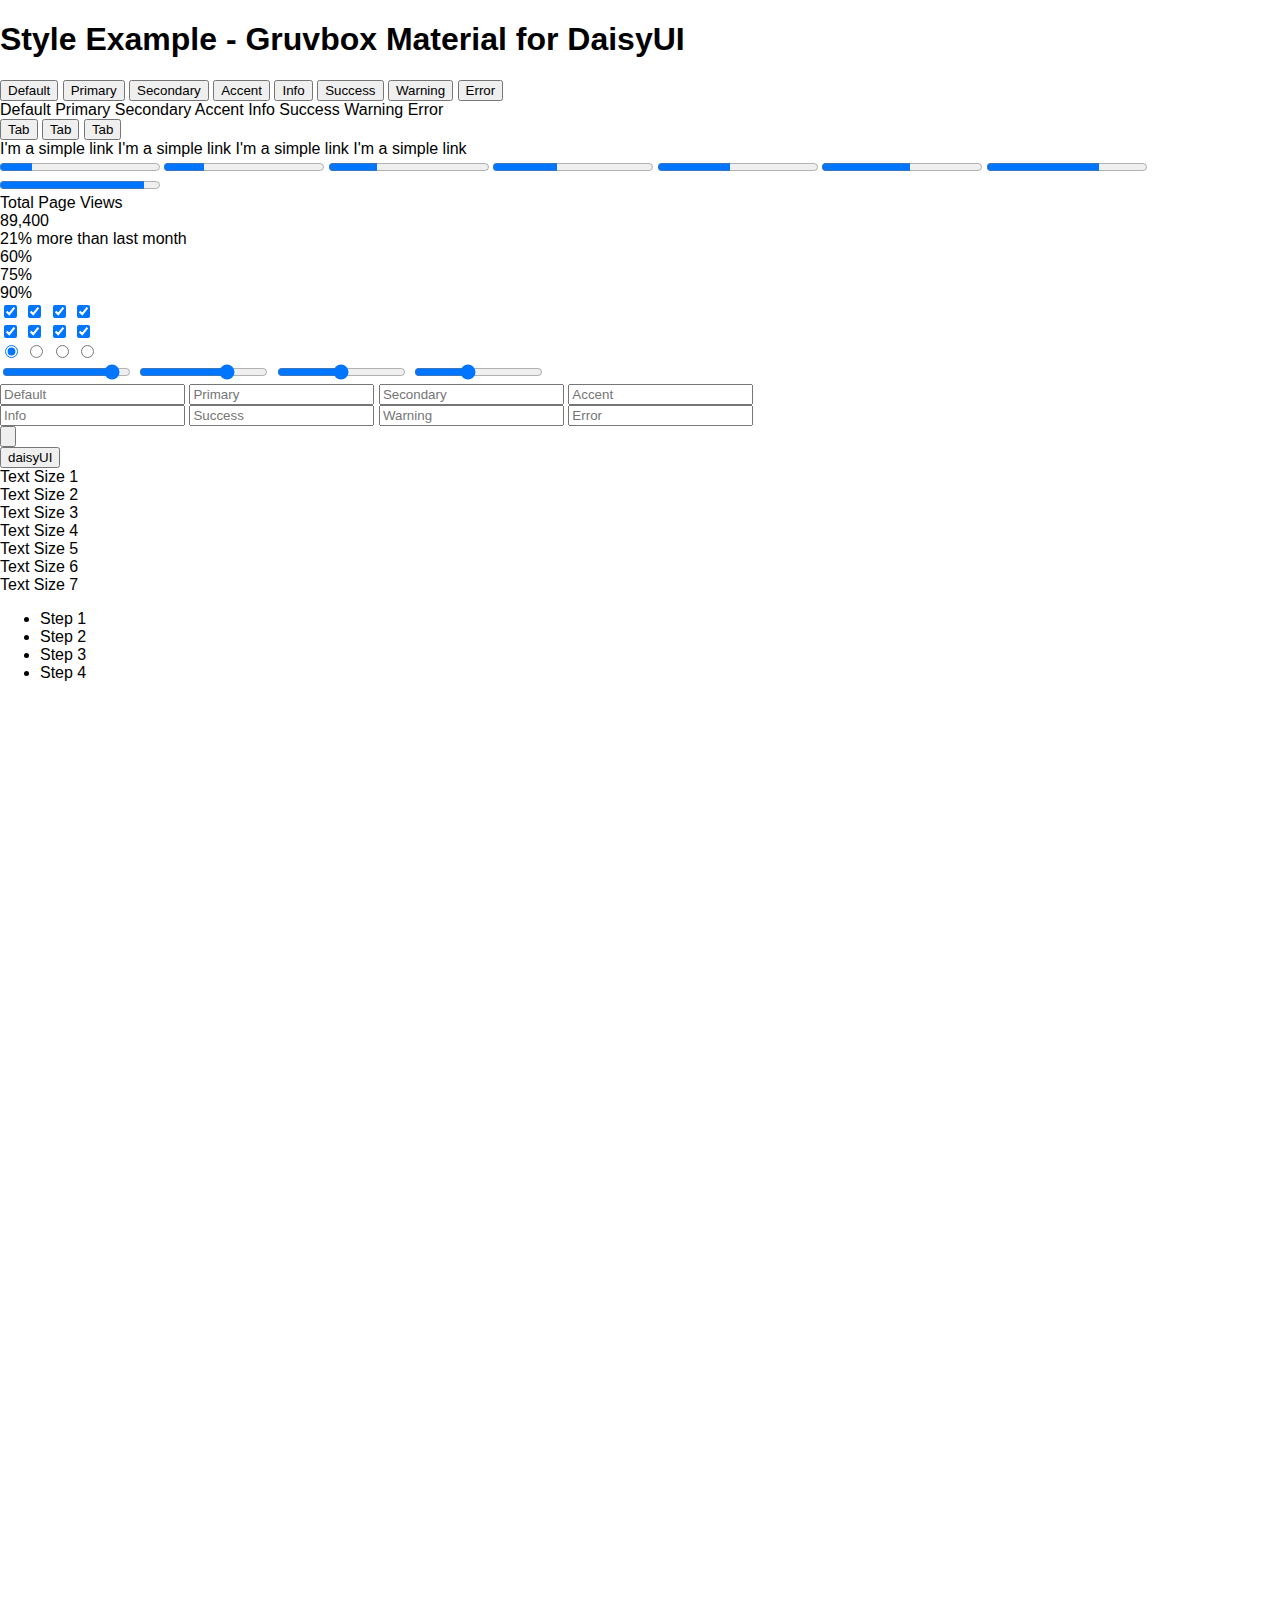
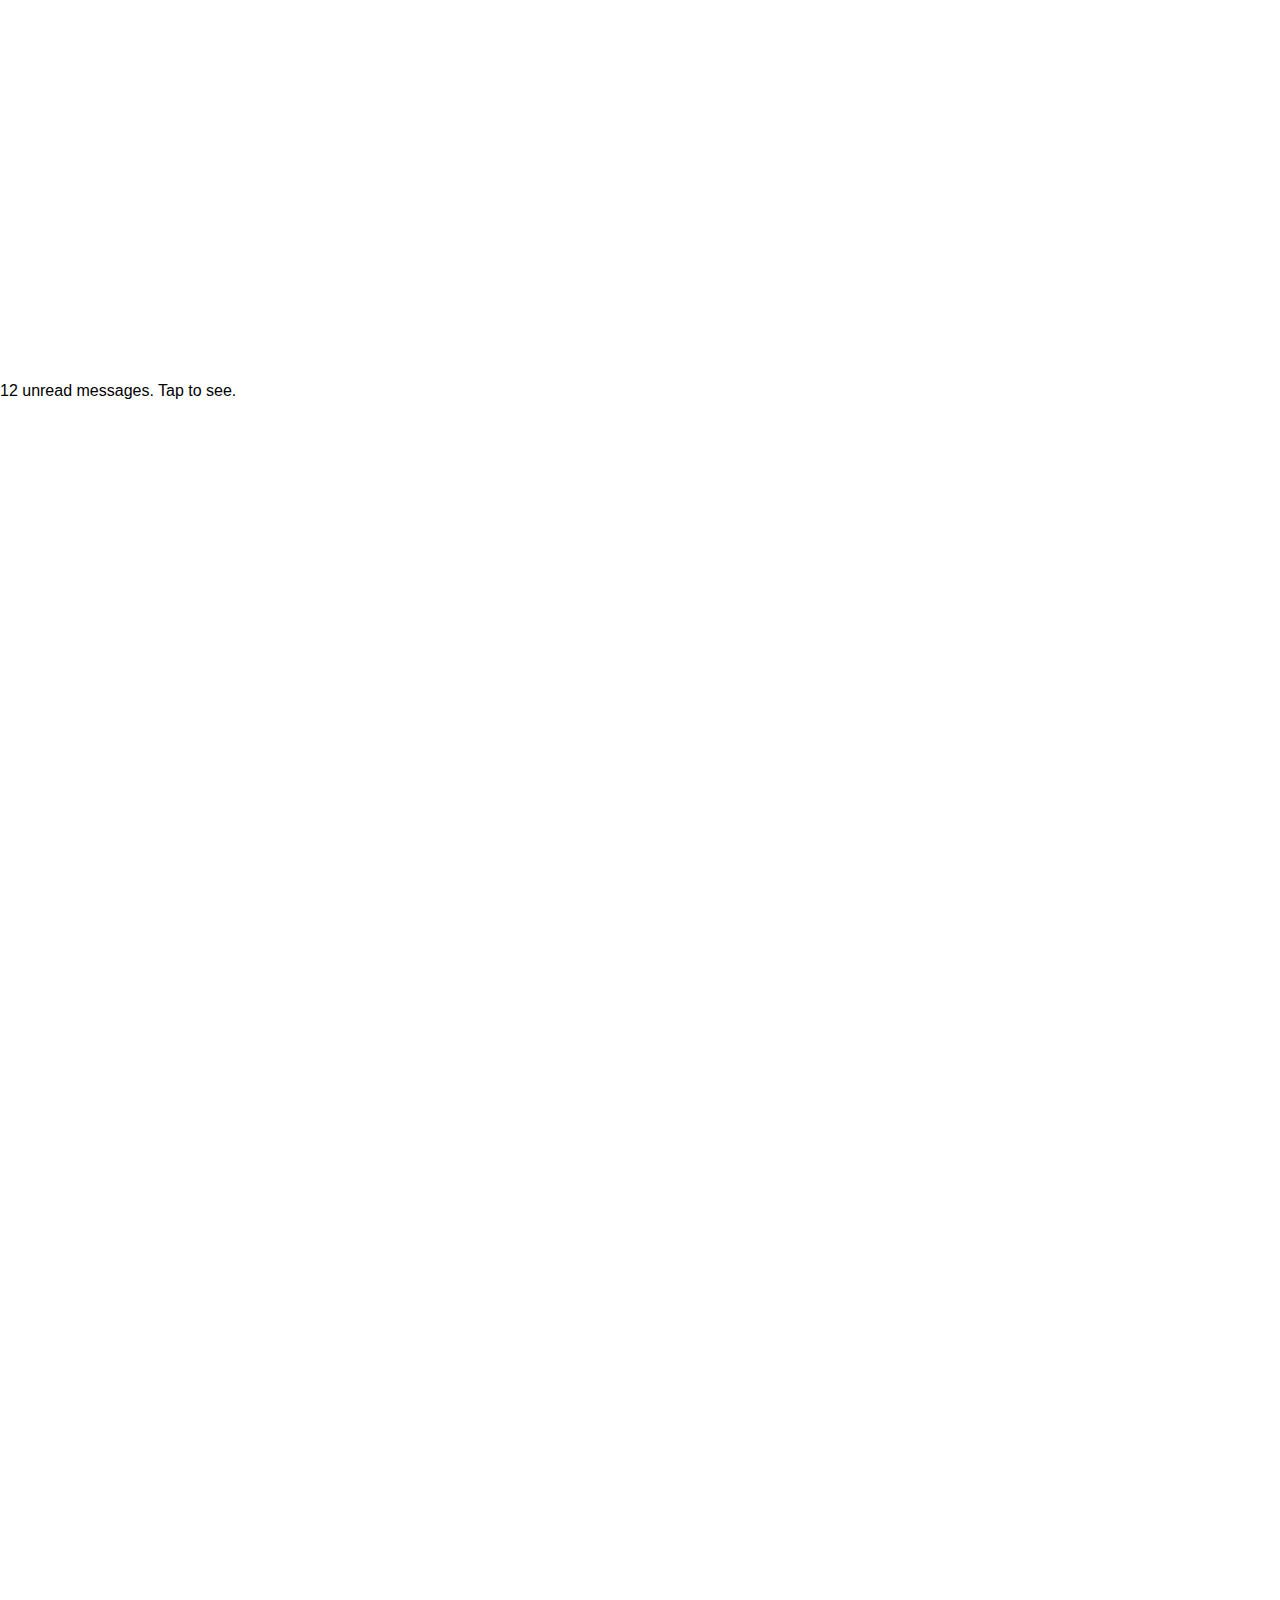
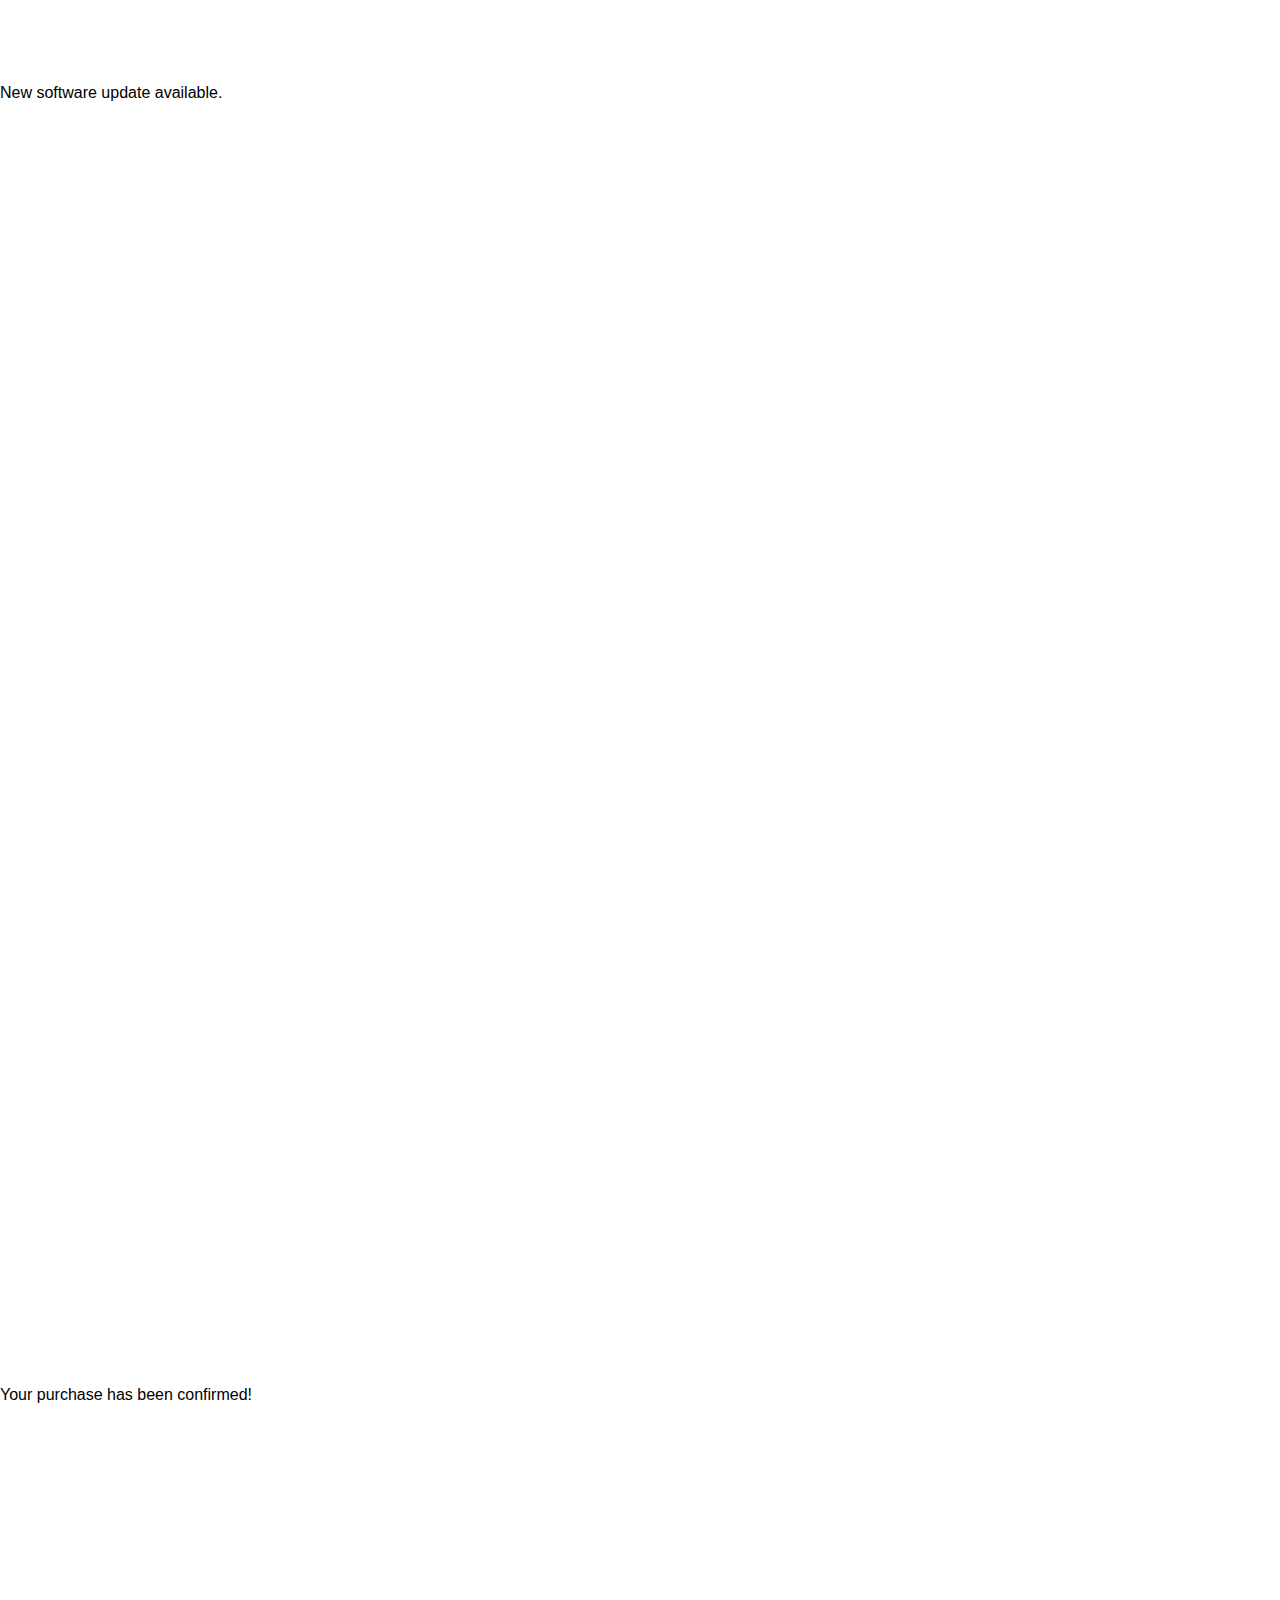
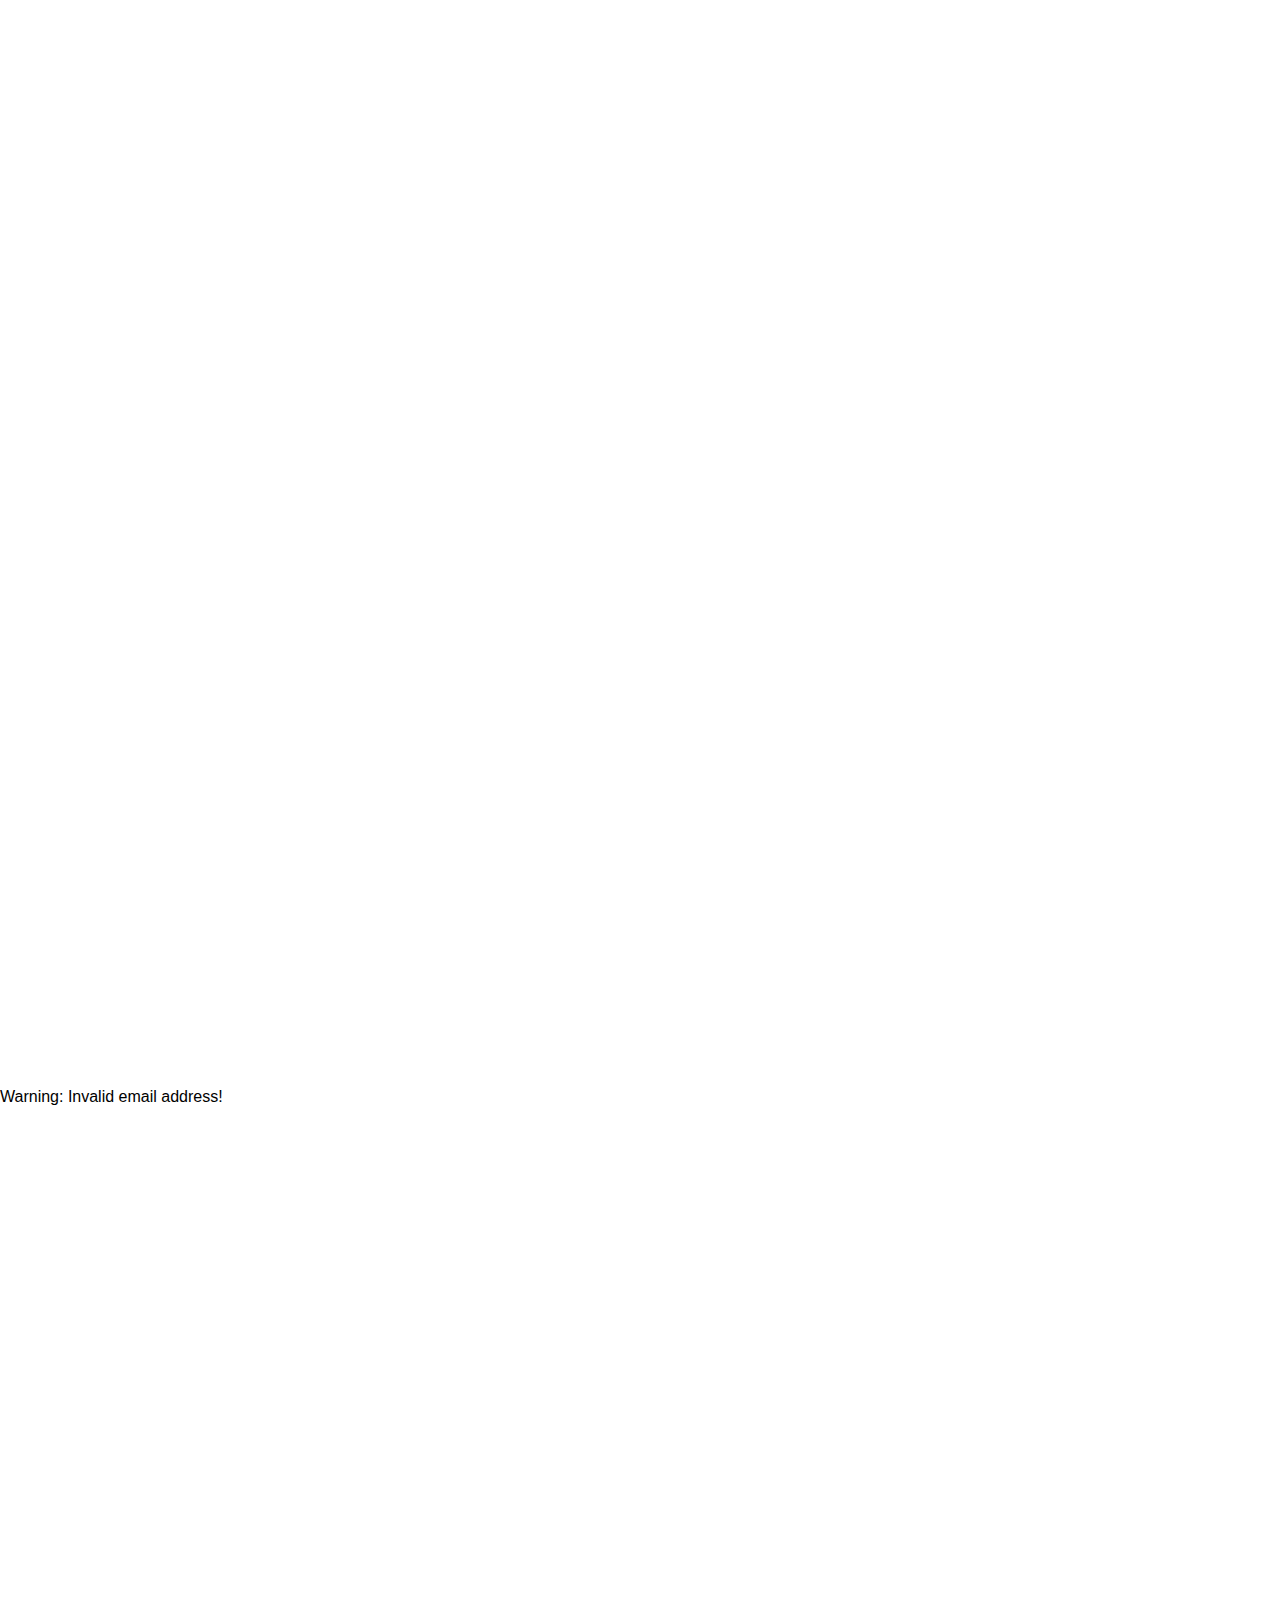
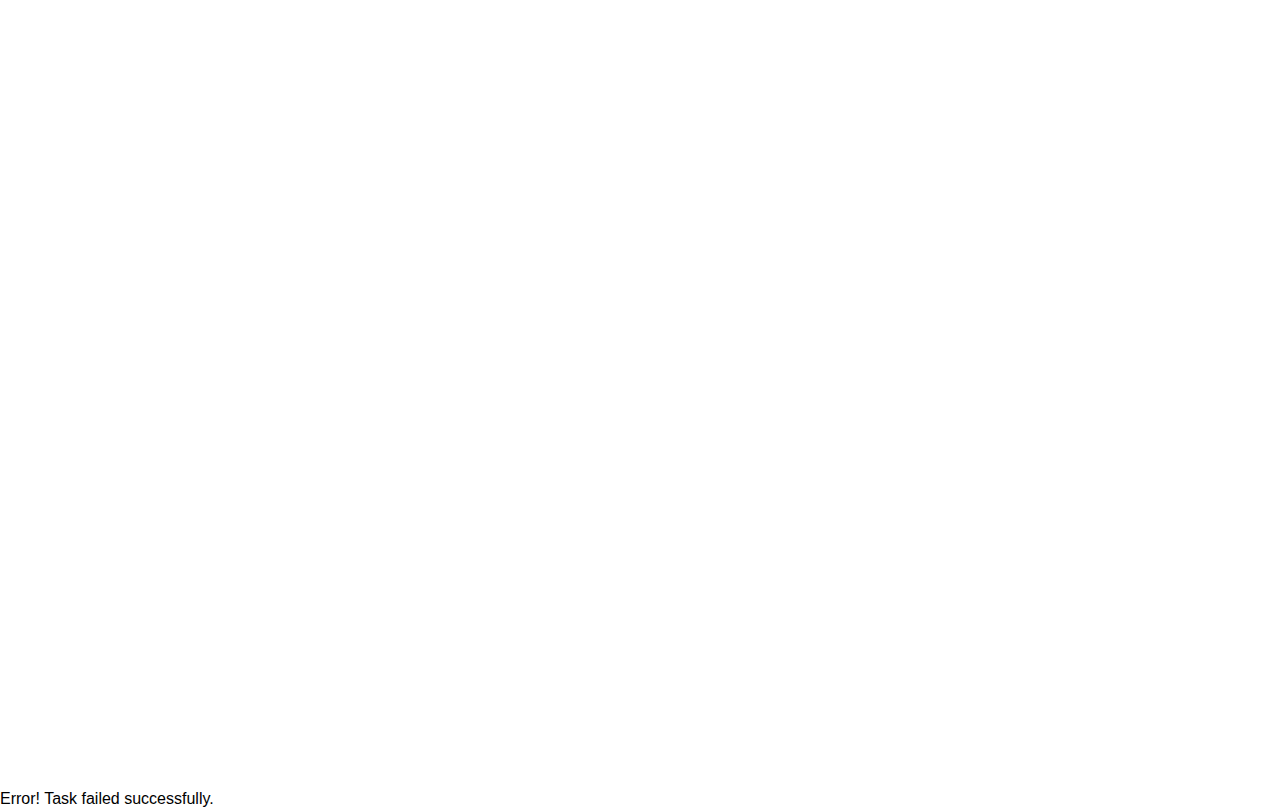
<file: src/style-example.html>
<!DOCTYPE html>
<html lang="en">

<head>
  <meta charset="UTF-8" />
  <meta name="viewport" content="width=device-width, initial-scale=1.0" />
  <link rel="stylesheet" href="./style/style.css" />
  <title>Style Example - Gruvbox Material for DaisyUI</title>
</head>

<body>
  <div class="p-10">
    <h1 class="text-3xl font-bold text-center pb-10 pt-5">
      Style Example - Gruvbox Material for DaisyUI
    </h1>
    <div class="rounded-box bg-base-100 border-base-content/5 text-base-content not-prose grid gap-3 border p-6">
      <div class="grid grid-cols-2 gap-2 md:grid-cols-4">
        <button class="btn">Default</button>
        <button class="btn btn-primary">Primary</button>
        <button class="btn btn-secondary">Secondary</button>
        <button class="btn btn-accent">Accent</button>
        <button class="btn btn-info">Info</button>
        <button class="btn btn-success">Success</button>
        <button class="btn btn-warning">Warning</button>
        <button class="btn btn-error">Error</button>
      </div>
      <div class="grid grid-cols-2 place-items-center gap-2 md:grid-cols-4">
        <span class="badge">Default</span>
        <span class="badge badge-primary">Primary</span>
        <span class="badge badge-secondary">Secondary</span>
        <span class="badge badge-accent">Accent</span>
        <span class="badge badge-info">Info</span>
        <span class="badge badge-success">Success</span>
        <span class="badge badge-warning">Warning</span>
        <span class="badge badge-error">Error</span>
      </div>
      <div class="flex flex-col gap-3">
        <div class="flex flex-col gap-3 md:flex-row">
          <div class="md:w-1/2">
            <div class="tabs tabs-lifted">
              <button class="tab">Tab</button>
              <button class="tab tab-active">Tab</button>
              <button class="tab">Tab</button>
            </div>
            <div class="flex flex-col">
              <span class="link">I'm a simple link</span>
              <span class="link link-primary">I'm a simple link</span>
              <span class="link link-secondary">I'm a simple link</span>
              <span class="link link-accent">I'm a simple link</span>
            </div>
          </div>
          <div class="flex flex-col gap-3 md:w-1/2">
            <progress value="20" max="100" class="progress">Default</progress>
            <progress value="25" max="100" class="progress progress-primary">
              Primary
            </progress>
            <progress value="30" max="100" class="progress progress-secondary">
              Secondary
            </progress>
            <progress value="40" max="100" class="progress progress-accent">
              Accent
            </progress>
            <progress value="45" max="100" class="progress progress-info">
              Info
            </progress>
            <progress value="55" max="100" class="progress progress-success">
              Success
            </progress>
            <progress value="70" max="100" class="progress progress-warning">
              Warning
            </progress>
            <progress value="90" max="100" class="progress progress-error">
              Error
            </progress>
          </div>
        </div>
        <div class="flex flex-col gap-3 md:flex-row">
          <div class="stats bg-base-300 border-base-300 border md:w-1/2">
            <div class="stat">
              <div class="stat-title">Total Page Views</div>
              <div class="stat-value">89,400</div>
              <div class="stat-desc">21% more than last month</div>
            </div>
          </div>
          <div class="flex flex-wrap items-center justify-center gap-3 md:w-1/2">
            <div class="radial-progress" style="--value: 60; --size: 3.5rem">
              60%
            </div>
            <div class="radial-progress" style="--value: 75; --size: 3.5rem">
              75%
            </div>
            <div class="radial-progress" style="--value: 90; --size: 3.5rem">
              90%
            </div>
          </div>
        </div>
      </div>
      <div class="flex flex-col gap-3">
        <div class="flex flex-col gap-3 md:flex-row">
          <div class="md:w-1/2">
            <div>
              <input type="checkbox" class="toggle" checked="checked" />
              <input type="checkbox" class="toggle toggle-primary" checked="checked" />
              <input type="checkbox" class="toggle toggle-secondary" checked="checked" />
              <input type="checkbox" class="toggle toggle-accent" checked="checked" />
            </div>
            <div>
              <input type="checkbox" class="checkbox" checked="checked" />
              <input type="checkbox" class="checkbox checkbox-primary" checked="checked" />
              <input type="checkbox" class="checkbox checkbox-secondary" checked="checked" />
              <input type="checkbox" class="checkbox checkbox-accent" checked="checked" />
            </div>
            <div>
              <input type="radio" name="radio-1" class="radio" checked="checked" />
              <input type="radio" name="radio-1" class="radio radio-primary" />
              <input type="radio" name="radio-1" class="radio radio-secondary" />
              <input type="radio" name="radio-1" class="radio radio-accent" />
            </div>
          </div>
          <div class="md:w-1/2">
            <input type="range" min="0" max="100" value="90" class="range range-xs" />
            <input type="range" min="0" max="100" value="70" class="range range-xs range-primary" />
            <input type="range" min="0" max="100" value="50" class="range range-xs range-secondary" />
            <input type="range" min="0" max="100" value="40" class="range range-xs range-accent" />
          </div>
        </div>
        <div class="flex flex-col gap-3 md:flex-row">
          <div class="flex flex-col gap-3 md:w-1/2">
            <input type="text" placeholder="Default" class="input input-bordered w-full" />
            <input type="text" placeholder="Primary" class="input input-primary input-bordered w-full" />
            <input type="text" placeholder="Secondary" class="input input-secondary input-bordered w-full" />
            <input type="text" placeholder="Accent" class="input input-accent input-bordered w-full" />
          </div>
          <div class="flex flex-col gap-3 md:w-1/2">
            <input type="text" placeholder="Info" class="input input-info input-bordered w-full" />
            <input type="text" placeholder="Success" class="input input-success input-bordered w-full" />
            <input type="text" placeholder="Warning" class="input input-warning input-bordered w-full" />
            <input type="text" placeholder="Error" class="input input-error input-bordered w-full" />
          </div>
        </div>
        <div class="navbar bg-neutral text-neutral-content rounded-box">
          <div class="flex-none">
            <button class="btn btn-square btn-ghost">
              <svg xmlns="http://www.w3.org/2000/svg" fill="none" viewBox="0 0 24 24"
                class="inline-block h-5 w-5 stroke-current">
                <path stroke-linecap="round" stroke-linejoin="round" stroke-width="2" d="M4 6h16M4 12h16M4 18h16">
                </path>
              </svg>
            </button>
          </div>
          <div class="flex-1">
            <button class="btn btn-ghost text-xl">daisyUI</button>
          </div>
        </div>
        <div class="flex gap-3">
          <div class="flex flex-grow flex-col gap-3">
            <div class="text-4xl font-bold">Text Size 1</div>
            <div class="text-3xl font-bold">Text Size 2</div>
            <div class="text-2xl font-bold">Text Size 3</div>
            <div class="text-xl font-bold">Text Size 4</div>
            <div class="text-lg font-bold">Text Size 5</div>
            <div class="text-sm font-bold">Text Size 6</div>
            <div class="text-xs font-bold">Text Size 7</div>
          </div>
          <ul class="steps steps-vertical">
            <li class="step step-primary">Step 1</li>
            <li class="step step-primary">Step 2</li>
            <li class="step">Step 3</li>
            <li class="step">Step 4</li>
          </ul>
        </div>
      </div>
      <div class="flex flex-col gap-3">
        <div class="alert">
          <svg xmlns="http://www.w3.org/2000/svg" fill="none" viewBox="0 0 24 24" class="stroke-info h-6 w-6 shrink-0">
            <path stroke-linecap="round" stroke-linejoin="round" stroke-width="2"
              d="M13 16h-1v-4h-1m1-4h.01M21 12a9 9 0 11-18 0 9 9 0 0118 0z"></path>
          </svg>
          <span>12 unread messages. Tap to see.</span>
        </div>
        <div class="alert alert-info">
          <svg xmlns="http://www.w3.org/2000/svg" fill="none" viewBox="0 0 24 24"
            class="h-6 w-6 shrink-0 stroke-current">
            <path stroke-linecap="round" stroke-linejoin="round" stroke-width="2"
              d="M13 16h-1v-4h-1m1-4h.01M21 12a9 9 0 11-18 0 9 9 0 0118 0z"></path>
          </svg>
          <span>New software update available.</span>
        </div>
        <div class="alert alert-success">
          <svg xmlns="http://www.w3.org/2000/svg" class="h-6 w-6 shrink-0 stroke-current" fill="none"
            viewBox="0 0 24 24">
            <path stroke-linecap="round" stroke-linejoin="round" stroke-width="2"
              d="M9 12l2 2 4-4m6 2a9 9 0 11-18 0 9 9 0 0118 0z"></path>
          </svg>
          <span>Your purchase has been confirmed!</span>
        </div>
        <div class="alert alert-warning">
          <svg xmlns="http://www.w3.org/2000/svg" class="h-6 w-6 shrink-0 stroke-current" fill="none"
            viewBox="0 0 24 24">
            <path stroke-linecap="round" stroke-linejoin="round" stroke-width="2"
              d="M12 9v2m0 4h.01m-6.938 4h13.856c1.54 0 2.502-1.667 1.732-3L13.732 4c-.77-1.333-2.694-1.333-3.464 0L3.34 16c-.77 1.333.192 3 1.732 3z">
            </path>
          </svg>
          <span>Warning: Invalid email address!</span>
        </div>
        <div class="alert alert-error">
          <svg xmlns="http://www.w3.org/2000/svg" class="h-6 w-6 shrink-0 stroke-current" fill="none"
            viewBox="0 0 24 24">
            <path stroke-linecap="round" stroke-linejoin="round" stroke-width="2"
              d="M10 14l2-2m0 0l2-2m-2 2l-2-2m2 2l2 2m7-2a9 9 0 11-18 0 9 9 0 0118 0z"></path>
          </svg>
          <span>Error! Task failed successfully.</span>
        </div>
      </div>
    </div>
  </div>
</body>

</html>
</file>
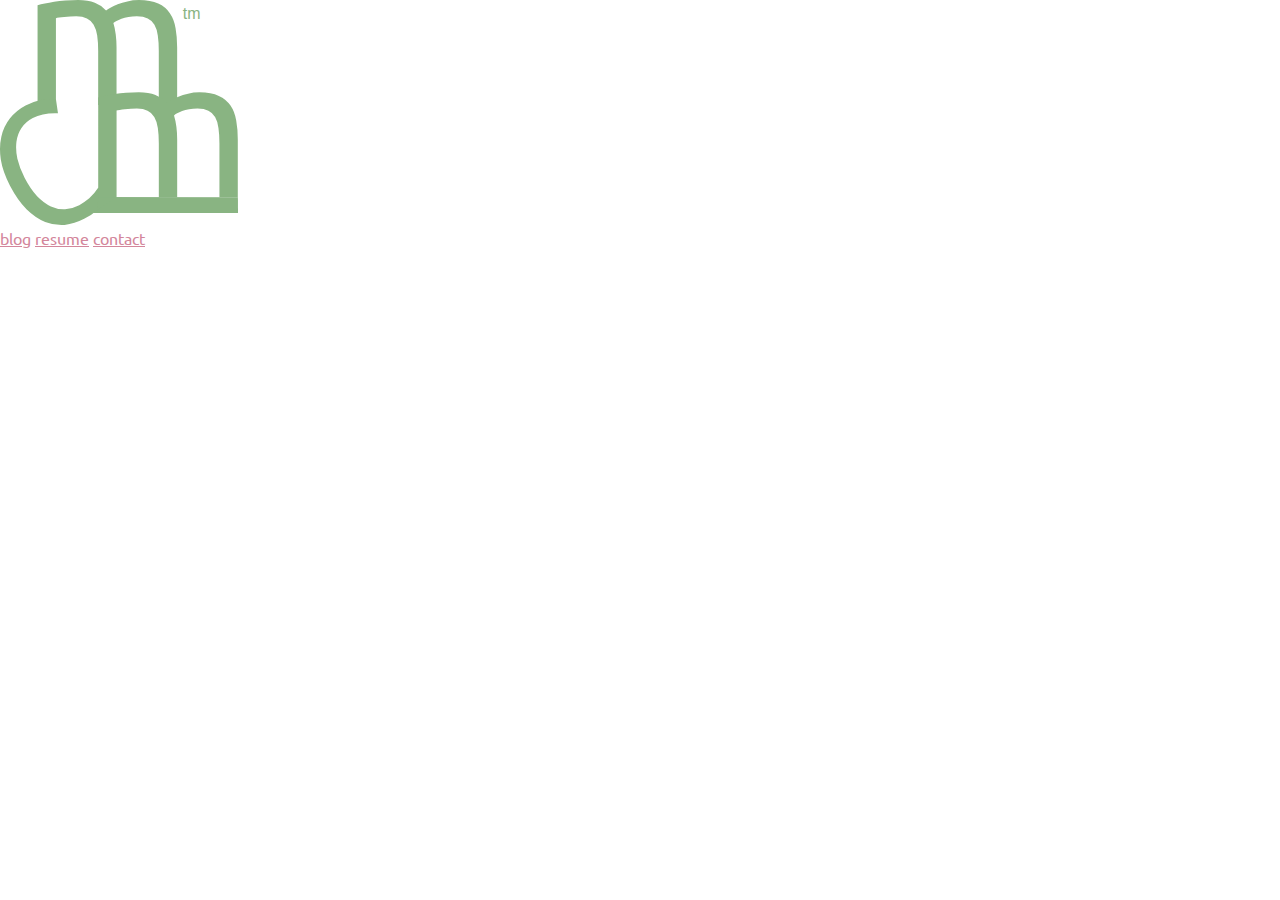
<file: src/pages/_header.html>
<!DOCTYPE html>
<html lang="en">

<head>
  <meta charset="UTF-8" />
  <meta name="viewport" content="width=device-width, initial-scale=1.0" />
  <link rel="preconnect" href="https://fonts.googleapis.com" />
  <link rel="preconnect" href="https://fonts.gstatic.com" crossorigin />
  <link
    href="https://fonts.googleapis.com/css2?family=Fira+Code:wght@300..700&family=Ubuntu:ital,wght@0,300;0,400;0,500;0,700;1,300;1,400;1,500;1,700&display=swap"
    rel="stylesheet" />
  <link rel="apple-touch-icon" sizes="180x180" href="../assets/apple-touch-icon.png" />
  <link rel="icon" type="image/png" sizes="32x32" href="../assets/favicon-32x32.png" />
  <link rel="icon" type="image/png" sizes="16x16" href="../assets/favicon-16x16.png" />
  <link rel="manifest" href="../assets/site.webmanifest" />
  <link rel="mask-icon" href="../assets/safari-pinned-tab.svg" color="#5bbad5" />
  <meta name="msapplication-TileColor" content="#da532c" />
  <meta name="theme-color" content="#ffffff" />
  <link rel="stylesheet" href="../style/style.css" />
  <link rel="stylesheet" href="../style/highlight.css" />
  <link rel="stylesheet" href="../style/blog.css" />
  <script src="../scripts/highlight.min.js"></script>
  <script type="module" src="../components/NavBar.js"></script>
  <script src="../components/PageHeader.js"></script>
  <script src="../components/SitePage.js"></script>
  <title>M. Cullen McClellan</title>
</head>

<site-page>
    <article slot="content" class="p-10 object-contain md:max-w-screen-lg">
</file>
<file: src/style/highlight.css>
/*!
  Theme: Gruvbox dark, pale (Modified)
  Author: Dawid Kurek (dawikur@gmail.com), morhetz (https://github.com/morhetz/gruvbox)
  Modified By: M. Cullen McClellan (cullen.mcclellan@mcullenm.dev)
  License: ~ MIT (or more permissive) [via base16-schemes-source]
  Maintainer: @highlightjs/core-team
  Version: 2021.09.0
*/pre code.hljs{display:block;overflow-x:auto;padding:1em}code.hljs{padding:3px 5px}.hljs{color:#dab997;background:#2a292e}.hljs ::selection,.hljs::selection{background-color:#4e4e4e;color:#dab997}.hljs-comment{color:#8a8a8a}.hljs-tag{color:#949494}.hljs-operator,.hljs-punctuation,.hljs-subst{color:#dab997}.hljs-operator{opacity:.7}.hljs-bullet,.hljs-deletion,.hljs-name,.hljs-selector-tag,.hljs-template-variable,.hljs-variable{color:#d75f5f}.hljs-attr,.hljs-link,.hljs-literal,.hljs-number,.hljs-symbol,.hljs-variable.constant_{color:#ff8700}.hljs-class .hljs-title,.hljs-title,.hljs-title.class_{color:#ffaf00}.hljs-strong{font-weight:700;color:#ffaf00}.hljs-addition,.hljs-code,.hljs-string,.hljs-title.class_.inherited__{color:#afaf00}.hljs-built_in,.hljs-doctag,.hljs-keyword.hljs-atrule,.hljs-quote,.hljs-regexp{color:#85ad85}.hljs-attribute,.hljs-function .hljs-title,.hljs-section,.hljs-title.function_,.ruby .hljs-property{color:#83adad}.diff .hljs-meta,.hljs-keyword,.hljs-template-tag,.hljs-type{color:#d485ad}.hljs-emphasis{color:#d485ad;font-style:italic}.hljs-meta,.hljs-meta .hljs-keyword,.hljs-meta .hljs-string{color:#d65d0e}.hljs-meta .hljs-keyword,.hljs-meta-keyword{font-weight:700}
</file>
<file: src/style/blog.css>
body {
    overflow-wrap: anywhere;
    overflow: -moz-scrollbars-vertical;
    overflow-x: hidden;
}

pre {
    margin-top: 1rem;
    margin-bottom: 1rem;
    border: 1px solid #A9B665;
}

h1,
h2,
h3,
h4 {
    color: #D8A657;
    margin-bottom: 0.5rem;
}

h1 {
    font-size: xx-large;
    font-weight: bolder;
}

h2 {
    font-size: x-large;
    font-weight: bold;
    margin-top: 1rem;
}

h3 {
    font-size: large;
    font-weight: bold;
    margin-top: 1rem;
}

h4 {
    font-size: medium;
    font-weight: bold;
    margin-top: 1rem;
}

h5 {
    font-size: medium;
    color: #7DAEA3;
    font-style: italic;
    margin-top: -0.4rem;
    margin-bottom: 0.5rem;
}

a {
    color: #D3869B;
}

ol,
ul {
    padding: 0.5rem;
    padding-left: 1rem;
}

ol {
    list-style: decimal;
}

ul {
    list-style: disc;
}

li {
    padding-top: 0.2rem;
    padding-bottom: 0.2rem;
}

p {
    padding-top: 0.3rem;
    padding-bottom: 0.3rem;
}
</file>
<file: src/style/style.css>
@tailwind base;
@tailwind components;
@tailwind utilities;

@layer base {

  *,
  :before,
  :after {
    max-width: 100vw;
  }

  body {
    margin: 0;
    font-family: "Ubuntu", "Fira Code", sans-serif;
    font-size: 16px;
    max-width: 100vw;
  }

  a {
    @apply hover:italic
  }

}
</file>
